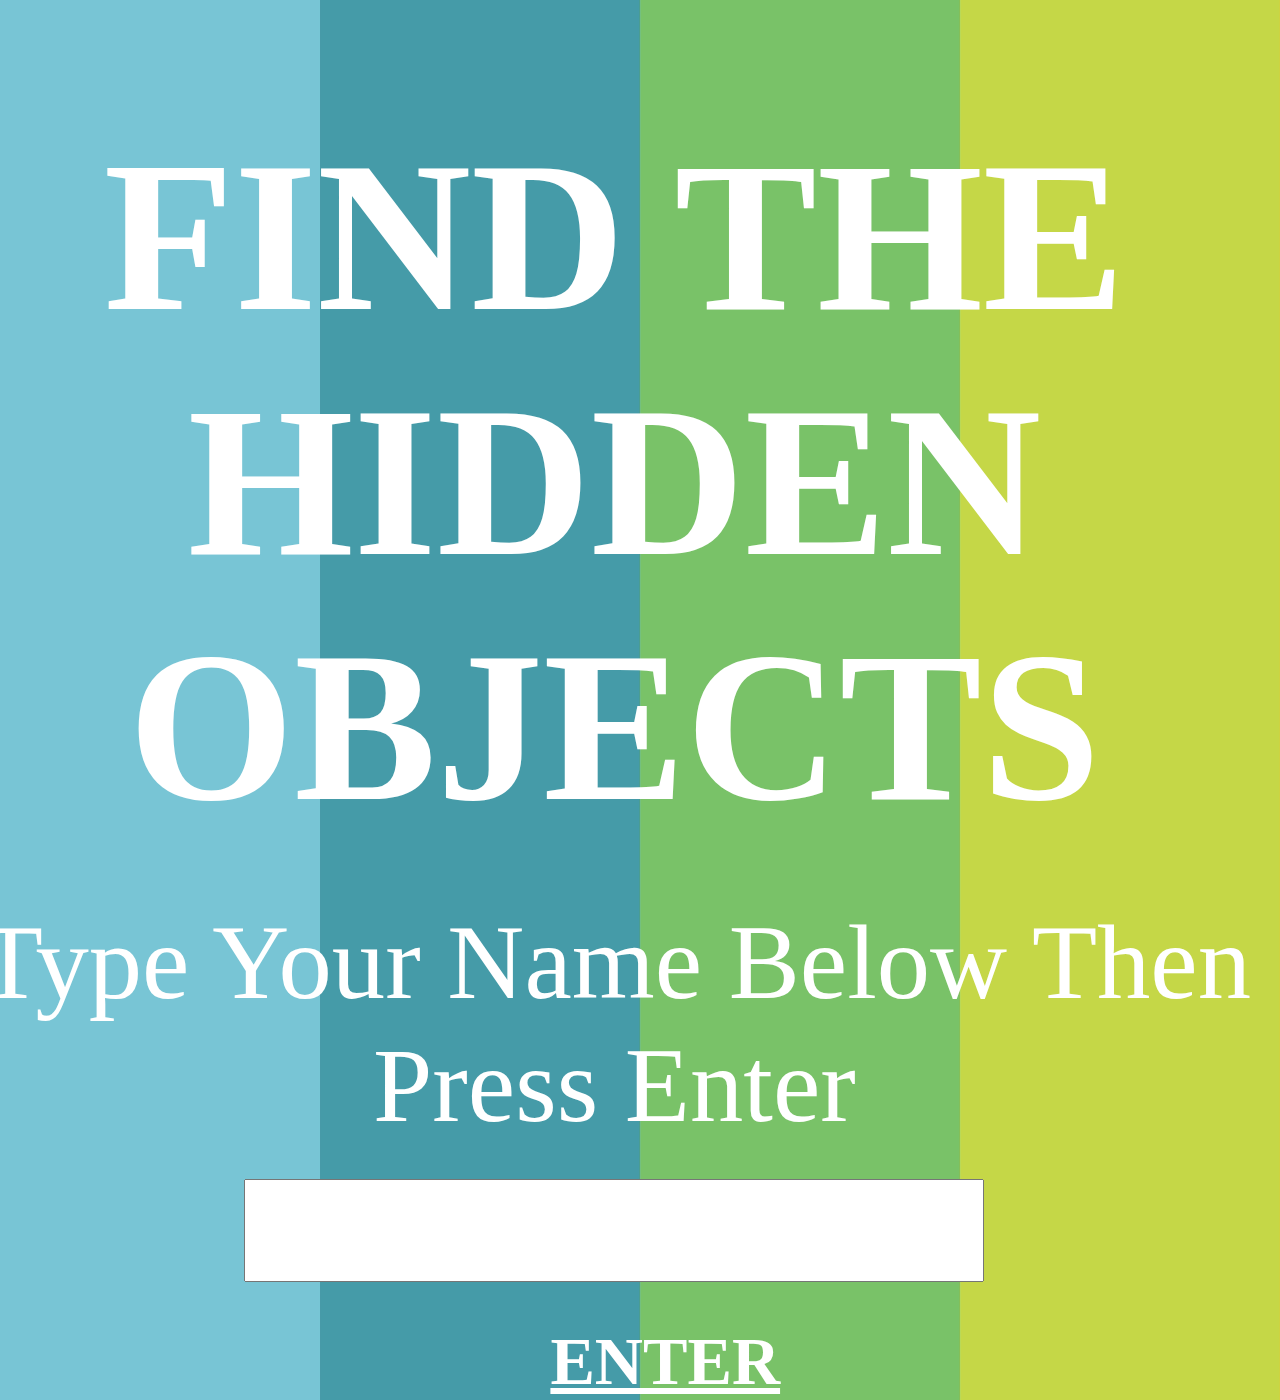
<file: index.html>
<!DOCTYPE html>
<html lang="en">
<head>
    <meta charset="UTF-8">
    <meta http-equiv="X-UA-Compatible" content="IE=edge">
    <meta name="viewport" content="width=device-width, initial-scale=1.0">
    <title>Find The Hidden Objects</title>
    <link rel="stylesheet" href="styles.css">
    <script defer src="script.js"></script>
</head>
<body class="welcome-page">
    <div class="welcome-slide">
       <div class="welcoming">
        <h1>FIND THE HIDDEN OBJECTS</h1>
         <form action="/" method="POST">
            <label for="name"> Type your name below then press enter </label>
            <br />
            <input type="text" name="name" id="name" />
            <button id="enter-btn"><a href="gamePage.html"> ENTER</a></button>
            </form>
        </div>
    </div>
    <script>
      alert("Please set your browser's zoom to 33% to enjoy the game");
    </script>
</body>
</html>
</file>
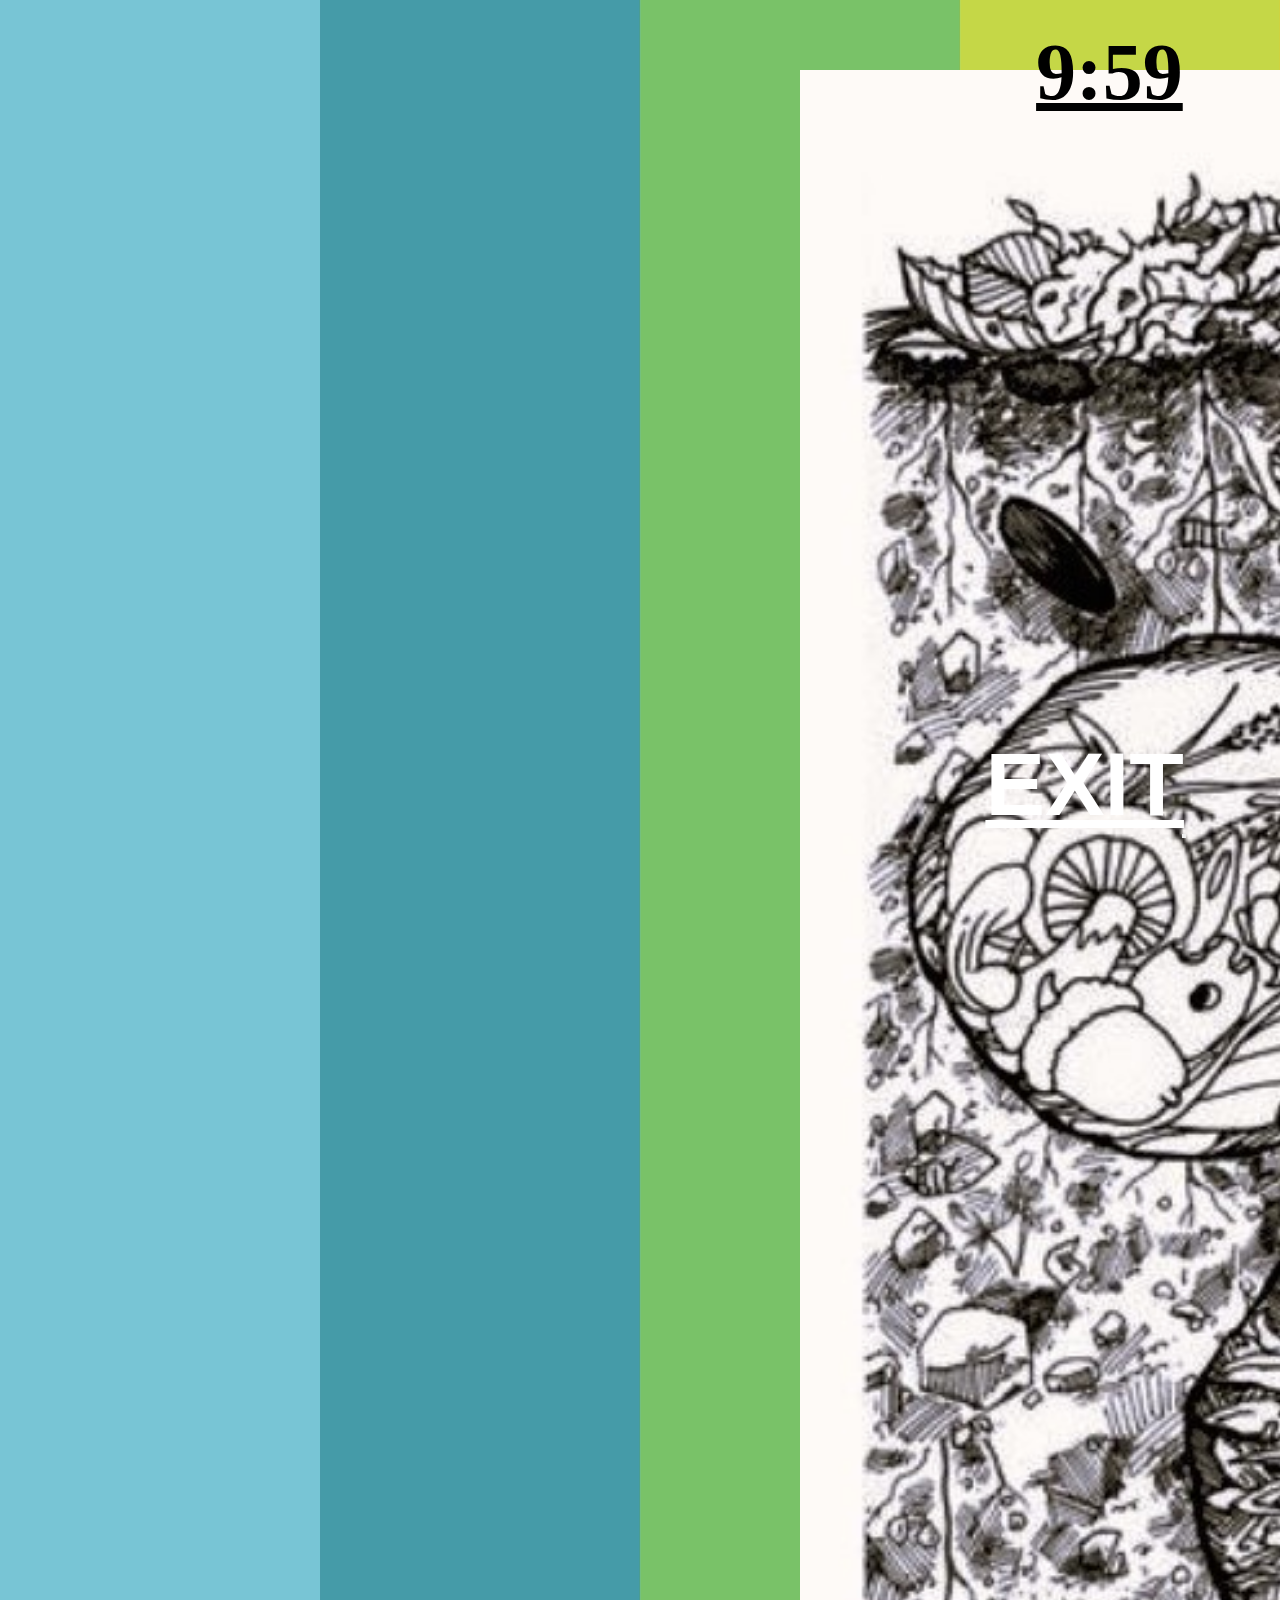
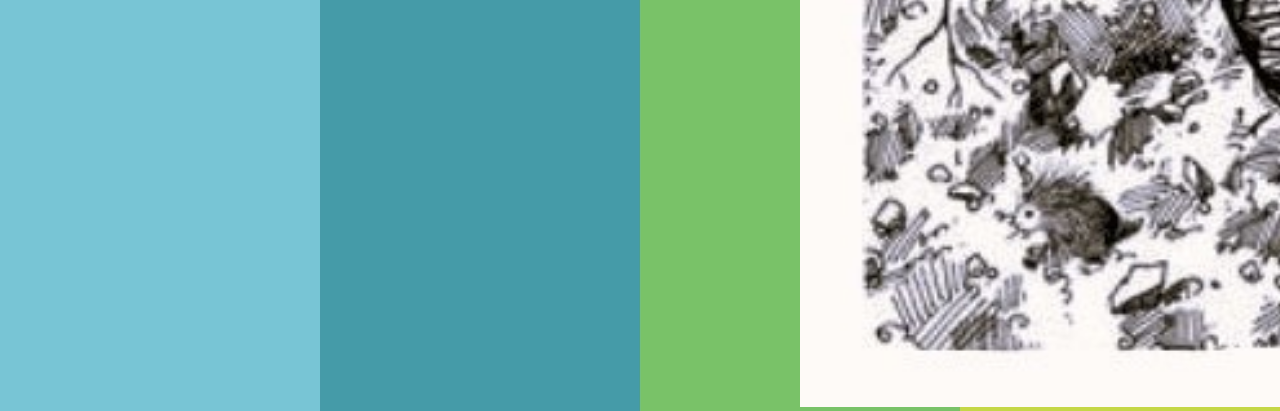
<file: gamePage.html>
<!DOCTYPE html>
<html lang="en">
<head>
  <meta charset="UTF-8" />
  <meta http-equiv="X-UA-Compatible" content="IE=edge" />
  <meta name="viewport" content="width=device-width, initial-scale=1.0" />
  <title>Find The Hidden Object</title>
  <link rel="stylesheet" href="styles.css" />
  <script defer src="script.js"></script>
</head>
<body class="game-page">
  <div class="bg-img">
    <img class="game-img" src="modifiedImg1Cropped.jpg" alt="bg-img" />
    <div class="btns-hidden">
      <button  id="eggs-hidden" class="cross-eggs hidden-obj">Eggs</button>
      <button id="hedgehog-hidden" class="cross-hedgehog hidden-obj">Hedgehog</button>
      <button id="cricket-hidden" class="cross-cricket hidden-obj">Cricket</button>
      <button id="flower-hidden" class="cross-flower hidden-obj">Flower</button>
      <button id="dragonfly-hidden" class="cross-dragonfly hidden-obj">Dragonfly</button>
      <button id="fish-hidden" class="cross-fish hidden-obj">Fish</button>
      <button id="spider-hidden" class="cross-spider hidden-obj">Spider</button>
      <button id="worm-hidden" class="cross-worm hidden-obj">Worm</button>
      <button id="bird-hidden" class="cross-bird hidden-obj">Bird</button>
      <button id="grasshoppers-hidden" class="cross-grasshopper hidden-obj">Grasshopper</button>
    </div>
    <div class="divs-found">
      <div id="eggs-found" class="cross-eggs">/</div>
      <div id="hedgehog-found" class="cross-hedgehog">/</div>
      <div id="cricket-found" class="cross-cricket">/</div>
      <div id="flower-found" class="cross-flower">/</div>
      <div id="dragonfly-found" class="cross-dragonfly">/</div>
      <div id="fish-found" class="cross-fish">/</div>
      <div id="spider-found" class="cross-spider">/</div>
      <div id="worm-found" class="cross-worm">/</div>
      <div id="bird-found" class="cross-bird">/</div>
      <div id="grasshopper-found" class="cross-grasshopper">/</div>
    </div>
    <div class="message-box">
      <button class="message-btn"></button>
    </div>
    <div class="end-slide">
      <div class="end-content">
        <h2 id="win-lose"></h2>
        <br>
        <h2 id="if-found-all"></h2>
        <br>
        <h3>
          Would you like to play again?</h3>
        <button class="play-again"><a href="gamePage.html">Play Again</a></button>
        <button class="exit"><a href="index.html">EXIT</a></button>
      </div>
    </div>
  </div>
  <div id="timer">
    <h4 id="time">5:00</h4>
    <button class="side-exit"><a class="side-exit" href="index.html">EXIT</a></button>
  </div>
</body>
</html>
</file>
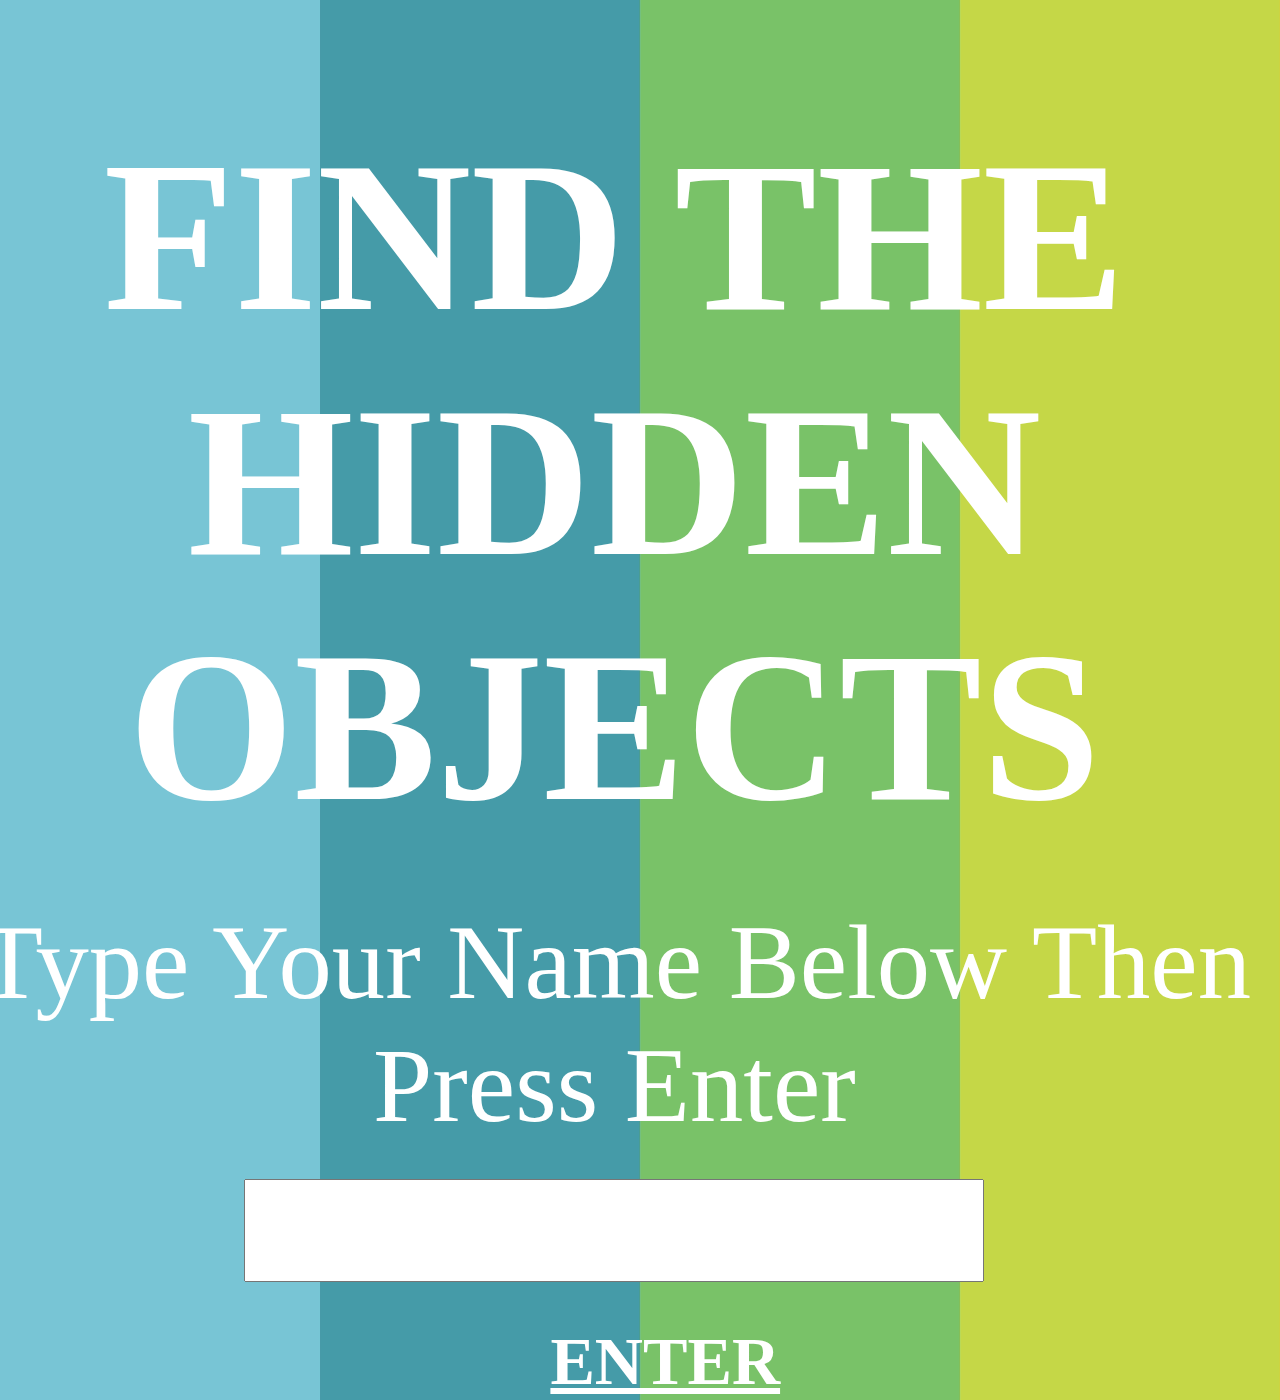
<file: welcomePage.html>
<!DOCTYPE html>
<html lang="en">
<head>
    <meta charset="UTF-8">
    <meta http-equiv="X-UA-Compatible" content="IE=edge">
    <meta name="viewport" content="width=device-width, initial-scale=1.0">
    <title>Find The Hidden Objects</title>
    <link rel="stylesheet" href="styles.css">
    <script defer src="js/script.js"></script>
</head>
<body class="welcome-page">
    <div class="welcome-slide">
       <div class="welcoming">
        <h1>FIND THE HIDDEN OBJECTS</h1>
         <form action="/" method="POST">
            <label for="name"> Type your name below then press enter </label>
            <br />
            <input type="text" name="name" id="name" />
            <button id="enter-btn"><a href="/html/gamePage.html"> ENTER</a></button>
            </form>
        
        </div>

    </div>
</body>
</html>
</file>
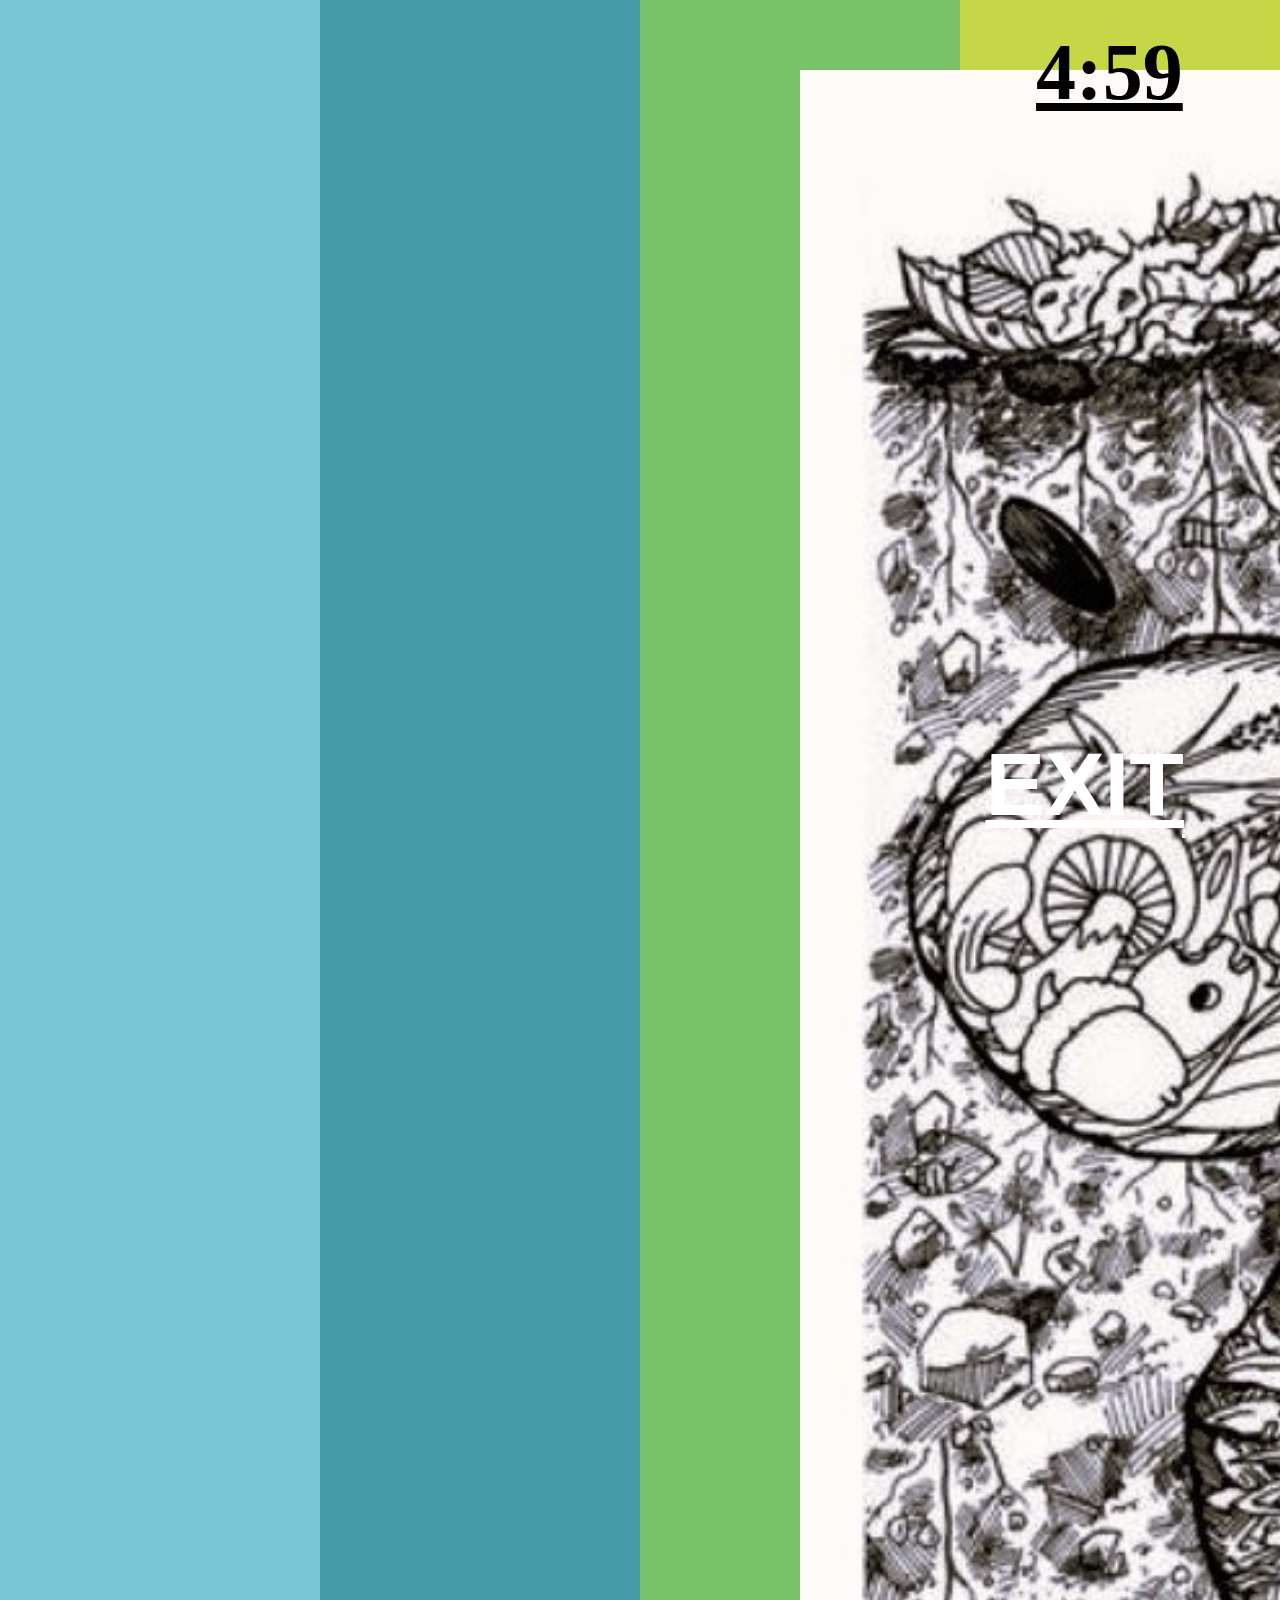
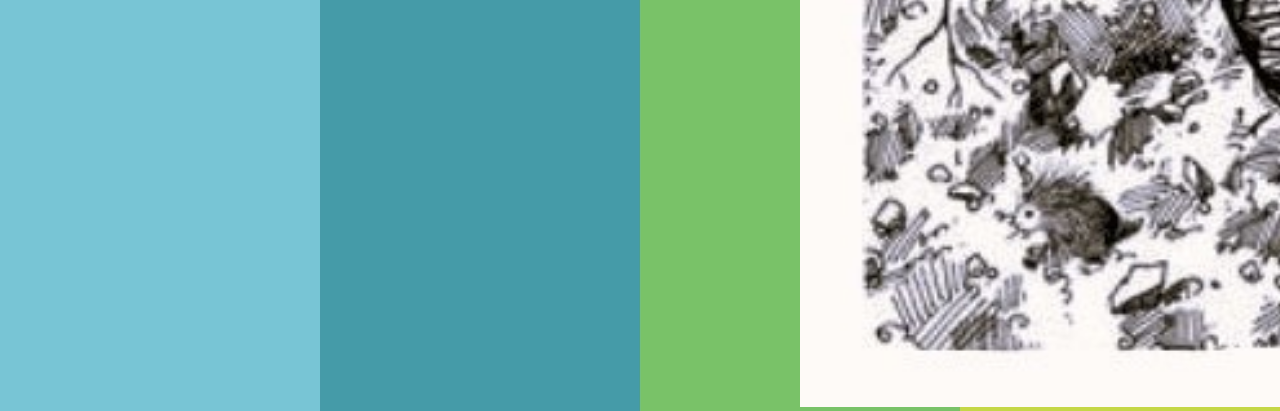
<file: html/gamePage.html>
<!DOCTYPE html>
<html lang="en">
<head>
  <meta charset="UTF-8" />
  <meta http-equiv="X-UA-Compatible" content="IE=edge" />
  <meta name="viewport" content="width=device-width, initial-scale=1.0" />
  <title>Find The Hidden Object</title>
  <link rel="stylesheet" href="/styles.css" />
  <script defer src="/js/script.js"></script>
</head>
<body class="game-page">
  <div class="bg-img">
    <img class="game-img" src="/modifiedImg1Cropped.jpg" alt="bg-img" />
    <div class="btns-hidden">
      <button  id="eggs-hidden" class="cross-eggs hidden-obj">Eggs</button>
      <button id="hedgehog-hidden" class="cross-hedgehog hidden-obj">Hedgehog</button>
      <button id="cricket-hidden" class="cross-cricket hidden-obj">Cricket</button>
      <button id="flower-hidden" class="cross-flower hidden-obj">Flower</button>
      <button id="dragonfly-hidden" class="cross-dragonfly hidden-obj">Dragonfly</button>
      <button id="fish-hidden" class="cross-fish hidden-obj">Fish</button>
      <button id="spider-hidden" class="cross-spider hidden-obj">Spider</button>
      <button id="worm-hidden" class="cross-worm hidden-obj">Worm</button>
      <button id="bird-hidden" class="cross-bird hidden-obj">Bird</button>
      <button id="grasshoppers-hidden" class="cross-grasshopper hidden-obj">Grasshopper</button>
    </div>
    <div class="divs-found">
      <div id="eggs-found" class="cross-eggs">/</div>
      <div id="hedgehog-found" class="cross-hedgehog">/</div>
      <div id="cricket-found" class="cross-cricket">/</div>
      <div id="flower-found" class="cross-flower">/</div>
      <div id="dragonfly-found" class="cross-dragonfly">/</div>
      <div id="fish-found" class="cross-fish">/</div>
      <div id="spider-found" class="cross-spider">/</div>
      <div id="worm-found" class="cross-worm">/</div>
      <div id="bird-found" class="cross-bird">/</div>
      <div id="grasshopper-found" class="cross-grasshopper">/</div>
    </div>
    
    <div class="message-box">
      <button class="message-btn"></button>
    </div>
    <div class="end-slide">
      <div class="end-content">
        <h2 id="win-lose"></h2>
        <br>
        <h2 id="if-found-all"></h2>
        <br>
        <h3>
          Would you like to play again?</h3>
        <button class="play-again"><a href="/welcomePage.html">Play Again</a></button>
        <button class="exit"><a href="/welcomePage.html">EXIT</a></button>
      </div>
    </div>
  </div>
  <div id="timer">
    <h4 id="time">5:00</h4>
    <button class="side-exit"><a class="side-exit" href="/welcomePage.html">EXIT</a></button>
  </div>
  
</body>
</html>
</file>
<file: styles.css>
* {
  margin: 0;
  padding: 0;
}

.welcome-page{
  display: flex;
  background: url(bg.jpg);  
}


.welcoming {
  position: absolute;
  height: 100%;
  width: 100%;
  left: -2%;
  text-align: center;
  
}

.welcoming > h1{
  font-size: 160pt;
  font-family: cursive;
  color: white;
  margin-top: 9%;
}

form {
  margin-top: 4%;
}

label {
  font-size: 80pt;
  color: white;
  text-transform: capitalize;
}
input {
  font-size: 45pt;
  font-family: cursive;
  margin-top: 2.5%;
  padding-top: 15px;
  text-align: center;
  text-transform: uppercase;
  padding-bottom: 15px;
}

#enter-btn {
  font-size: 40pt;
  font-family: cursive;
  background-color: transparent;
  border: white;
  width: 10%;
  height: 5%;
  display: block;
  left: 45%;
  position: absolute;
  margin-top: 42px;
}

a {
  color: white;
  text-decoration: underline;
  font-size: 50pt;
  font-weight: bold;
}

.game-page {
  background: url(bg.jpg); 
  display: flex;
}
.bg-img {
  position: relative;
}

.game-img {
  width: 2800px;
  margin-left: 800px;
  margin-top: 70px;
}

.btns-hidden > button {
  position: absolute;
  opacity: 30%;
  border: none;
  background-color: transparent;
  color: transparent;
}

.message-btn {
  position: absolute;
  font-size: 80pt;
  font-family: cursive;
  text-align: center;
  color: white;
  background-color: transparent;
  top: 28%;
  border: none;
  width: 12%;
  left: 3.5%;
}

#eggs-hidden {
  right: 23%;
    width: 6%;
    height: 5%;
    top: 40.5%;
}

#hedgehog-hidden {
  bottom: 6%;
  width: 4.3%;
  height: 6%;
  left: 27.7%;
}

#cricket-hidden {
  bottom: 5.7%;
  width: 4.5%;
  height: 6%;
  right: 17%;
}

#flower-hidden {
  bottom: 36%;
  width: 3%;
  height: 6%;
  left: 26.3%;
}

#dragonfly-hidden {
  top: 42%;
  width: 4%;
  height: 4%;
  right: 33%;
}

#fish-hidden {
  bottom: 10%;
  width: 4.5%;
  height: 3.8%;
  right: 34.7%;
}

#spider-hidden {
  bottom: 19%;
  width: 3.5%;
  height: 3.6%;
  left: 35%;
}

#worm-hidden {
  bottom: 13.1%;
  width: 1.5%;
  height: 5%;
  right: 11.5%;
}

#bird-hidden {
  top: 25%;
  width: 4%;
  height: 6%;
  left: 37.9%;
}

#grasshoppers-hidden {
  bottom: 21%;
  width: 5.5%;
  height: 4%;
  left: 48.5%;
}

.divs-found > div {
  position: absolute;
}

#eggs-found {

  right: 1.2%;
  width: 6%;
  height: 10%;
  top: 8.7%;
  font-size: 250px;
  text-align: center;
  transform: rotate(0.06turn);
  color: transparent;
}

#hedgehog-found {
  right: 1.7%;
  width: 6%;
  height: 10%;
  top: 17.4%;
  font-size: 250px;
  text-align: center;
  transform: rotate(0.06turn);
  color: transparent;
}

#cricket-found {
  right: 1.9%;
  width: 6%;
  height: 10%;
  top: 25.7%;
  font-size: 250px;
  text-align: center;
  transform: rotate(0.06turn);
  color: transparent;
}

#flower-found {
  right: 1.4%;
  width: 6%;
  height: 10%;
  top: 33%;
  font-size: 250px;
  text-align: center;
  transform: rotate(0.06turn);
  color: transparent;
}

#dragonfly-found {
  right: 1.6%;
  width: 6%;
  height: 10%;
  top: 39.3%;
  font-size: 250px;
  text-align: center;
  transform: rotate(0.06turn);
  color: transparent;
}

#fish-found {
  right: 1.7%;
  width: 6%;
  height: 10%;
  top: 46.2%;
  font-size: 250px;
  text-align: center;
  transform: rotate(0.06turn);
  color: transparent;
}

#spider-found {
  right: 1.6%;
  width: 6%;
  height: 10%;
  top: 52.8%;
  font-size: 250px;
  text-align: center;
  transform: rotate(0.06turn);
  color: transparent;
}

#worm-found {
  right: 2.1%;
  width: 6%;
  height: 10%;
  top: 59.7%;
  font-size: 250px;
  text-align: center;
  transform: rotate(0.06turn);
  color: transparent;
}

#bird-found {
  right: 1.9%;
  width: 6%;
  height: 10%;
  top: 68.4%;
  font-size: 250px;
  text-align: center;
  transform: rotate(0.06turn);
  color: transparent;
}

#grasshopper-found {
  right: 1.5%;
  width: 6%;
  height: 10%;
  top: 77.4%;
  font-size: 250px;
  text-align: center;
  transform: rotate(0.06turn);
  color: transparent;
}
.end-slide{
  font-family: cursive;
  display: none;
}

.end-content{
  position: absolute;
  background: url(bg.jpg);
  background-size: 101%;
  height: 55%;
  width: 48%;
  top: 21%;
  left: 31%;
  padding: 150px 70px 0px 70px;
  font-size: 60px;
  text-align: center;
}

.play-again {
  width: 30%;
  height: 12%;
  position: absolute;
  right: 10%;
  bottom: 24%;
  font-family: cursive;
  font-size: 42px;
  font-weight: bold;
  background-color: transparent;
  border: none;
}

.exit {
  width: 30%;
  height: 12%;
  position: absolute;
  left: 13%;
  bottom: 24%;
  font-family: cursive;
  font-size: 42px;
  font-weight: bold;
  background-color: transparent;
  border: none;
}

#timer {
  position: absolute;
  right: 1%;
  width: 5%;
  height: 98%;
  top: 1%;
}

#time {
  position: absolute;
  top: 2%;
  right: 132%;
  font-family: cursive;
  font-size: 60pt;
  text-decoration: underline;
}

.side-exit {
  position: absolute;
  right: 127%;
  bottom: 6%;
  color: white;
  text-decoration: underline;
  font-size: 67pt;
  font-weight: bold;
}
</file>
